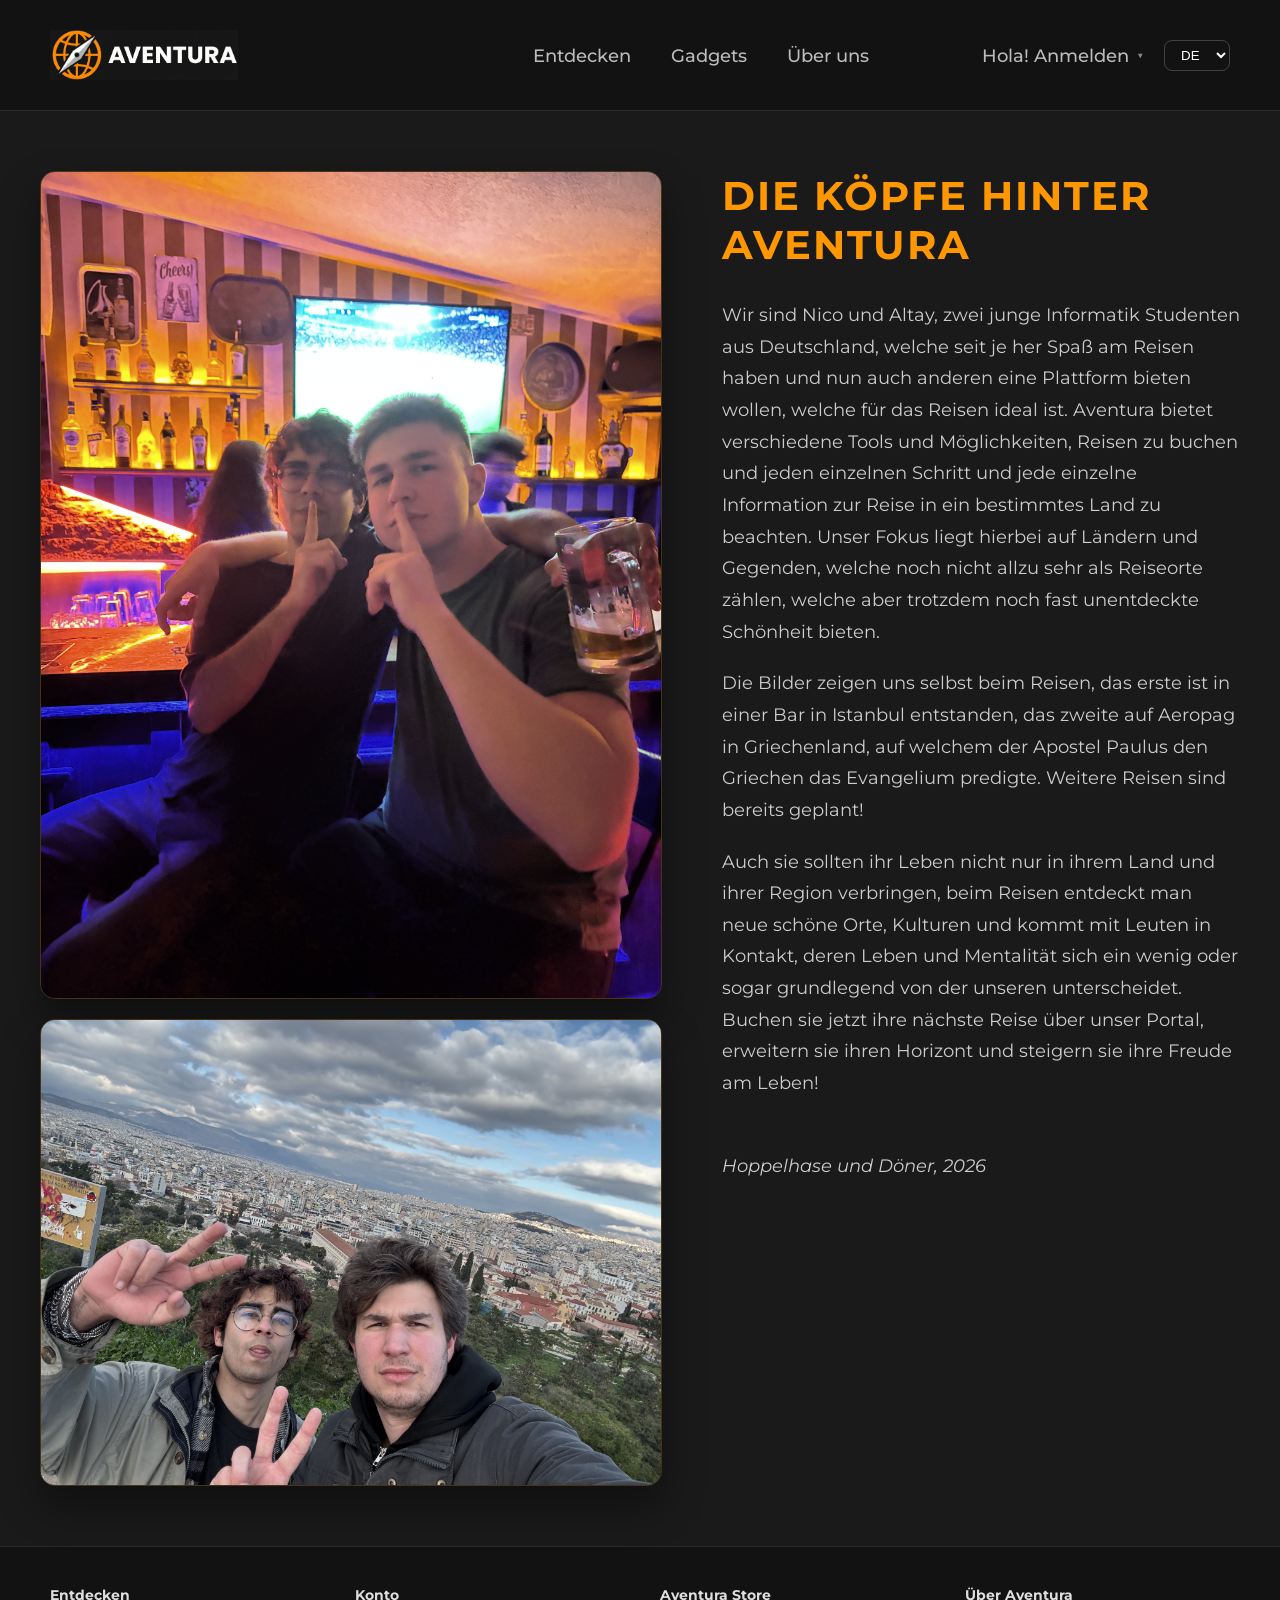
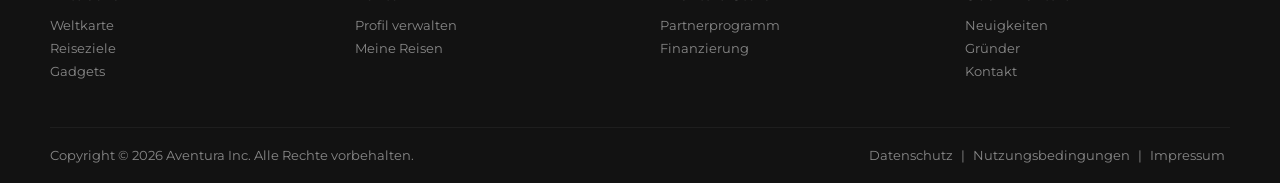
<file: frontend/founders.html>
<!DOCTYPE html>
<html lang="de">
<head>
    <meta charset="UTF-8">
    <meta name="viewport" content="width=device-width, initial-scale=1.0">
    <title>Gründer</title>
    <link rel="stylesheet" href="css/style.css">
    <link href="https://fonts.googleapis.com/css2?family=Montserrat:wght@400;700&display=swap" rel="stylesheet">
</head>
<body>

    <nav class="navbar">
    <a href="index.html" class="logo-link">
    <img src="assets/logo.png" alt="Aventura Logo" class="nav-logo">
    </a>
    <ul class="nav-links">
        <li><a href="map.html" data-i18n="nav_discover">Entdecken</a></li>
        <li><a href="#gadgets" data-i18n="nav_gadgets">Gadgets</a></li>
        <li><a href="#about" data-i18n="nav_about">Über uns</a></li>
    </ul>
    <div class="lang-switch">
        <select id="language-selector">
            <option value="de">DE</option>
            <option value="en">EN</option>
            <option value="tr">TR</option>
            <option value="ru">RU</option>
            <option valua="ua">UA</option>
        </select>
    </div>
</nav>
<main class="founders-container">
    <div class="founders-grid">
        <!-- Linke Spalte: Bild & Kreatives Element -->
        <div class="founders-left">
            <div class="image-wrapper">
                <img src="assets/founder_pic.jpeg" alt="Aventura Founders" class="founder-img">
            </div>
            
            <!-- Kreatives Element: Die Vision -->
            <div class="image-wrapper" style="margin-top: 20px;" >
                <img src="assets/founder_pic2.jpeg" alt="Aventura Founders 2" class="founder-img">
            </div>
        </div>

        <!-- Rechte Spalte: Der Text -->
        <div class="founders-right">
            <h1 class="orange-text" data-i18n="founders_heads">Die Köpfe hinter Aventura</h1>
            <div class="text-content">
                <p data-i18n="founders_first_text">Wir sind Nico und Altay, zwei junge Informatik Studenten aus Deutschland, welche seit je her Spaß am Reisen haben und nun auch anderen eine Plattform bieten wollen, welche für das Reisen ideal ist. Aventura bietet verschiedene Tools und Möglichkeiten, Reisen zu buchen und jeden einzelnen Schritt und jede einzelne Information zur Reise in ein bestimmtes Land zu beachten. Unser Fokus liegt hierbei auf Ländern und Gegenden, welche noch nicht allzu sehr als Reiseorte zählen, welche aber trotzdem noch fast unentdeckte Schönheit bieten.</p>
                <p data-i18n="founders_second_text">Die Bilder zeigen uns selbst beim Reisen, das erste ist in einer Bar in Istanbul entstanden, das zweite auf Aeropag in Griechenland, auf welchem der Apostel Paulus den Griechen das Evangelium predigte. Weitere Reisen sind bereits geplant!</p>
                <p data-i18n="founders_third_text">Auch sie sollten ihr Leben nicht nur in ihrem Land und ihrer Region verbringen, beim Reisen entdeckt man neue schöne Orte, Kulturen und kommt mit Leuten in Kontakt, deren Leben und Mentalität sich ein wenig oder sogar grundlegend von der unseren unterscheidet. Buchen sie jetzt ihre nächste Reise über unser Portal, erweitern sie ihren Horizont und steigern sie ihre Freude am Leben!</p>
                <br>
                <p><i>Hoppelhase und Döner, 2026</i></p>
            </div>
        </div>
    </div>
</main>
<footer class="footer">
    <div class="footer-content">
        <div class="footer-column">
            <h3 data-i18n="footer_discover">Entdecken</h3>
            <a href="#" data-i18n="footer_worldmap">Weltkarte</a>
            <a href="#" data-i18n="footer_travel_destinations">Reiseziele</a>
            <a href="#" data-i18n="footer_gadgets">Gadgets</a>
        </div>
        <div class="footer-column">
            <h3 data-i18n="footer_account">Account</h3>
            <a href="#" data-i18n="footer_manage_profile">Profil verwalten</a>
            <a href="#" data-i18n="footer_my_travel">Meine Reisen</a>
        </div>
        <div class="footer-column">
            <h3 data-i18n="footer_aventura_store">Aventura Store</h3>
            <a href="#" data-i18n="footer_partner_programm">Partnerprogramm</a>
            <a href="#" data-i18n="footer_financing">Finanzierung</a>
        </div>
        <div class="footer-column">
            <h3 data-i18n="footer_about">Über Aventura</h3>
            <a href="#" data-i18n="footer_news">Neuigkeiten</a>
            <a href="founders.html" data-i18n="footer_founders">Gründer</a>
            <a href="#" data-i18n="footer_contact">Kontakt</a>
        </div>
    </div>
    <div class="footer-bottom">
        <p data-i18n="footer_copyright">Copyright © 2026 Aventura Inc. Alle Rechte vorbehalten.</p>
        <div class="footer-legal">
            <a href="#" data-i18n="footer_data_protect">Datenschutz</a> | <a href="#" data-i18n="footer_conditions">Nutzungsbedingungen</a> | <a href="#" data-i18n="footer_impressum">Impressum</a>
        </div>
    </div>
</footer>

    <script src="js/main.js"></script>
</body>
</html>
</file>
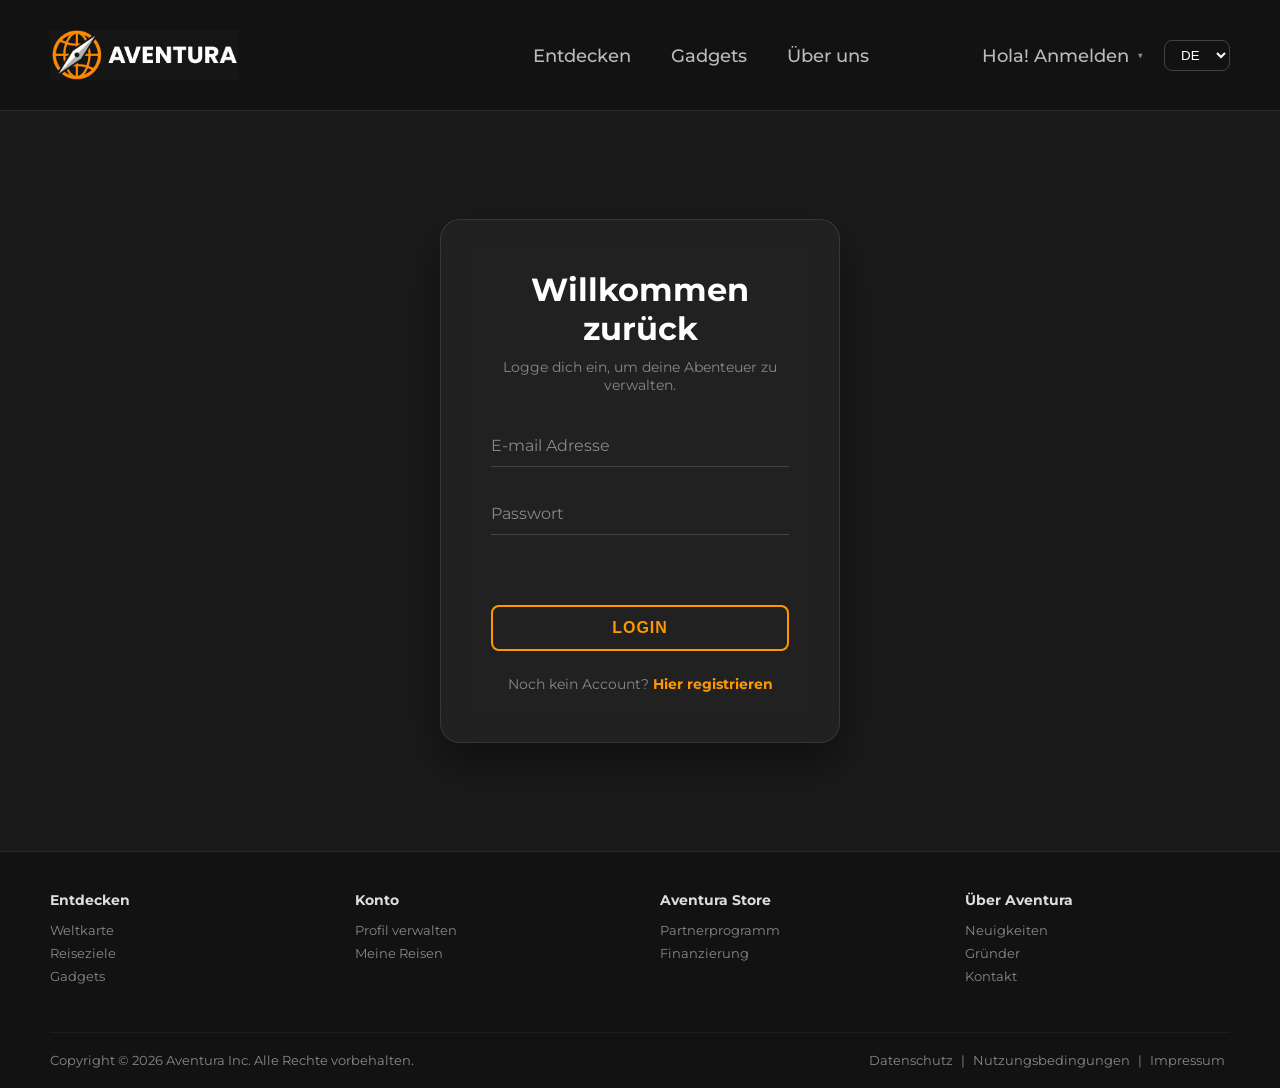
<file: frontend/login.html>
<!DOCTYPE html>
<html lang="de">
<head>
    <meta charset="UTF-8">
    <meta name="viewport" content="width=device-width, initial-scale=1.0">
    <title>Login</title>
    <link rel="stylesheet" href="css/style.css">
    <link href="https://fonts.googleapis.com/css2?family=Montserrat:wght@400;700&display=swap" rel="stylesheet">
</head>
<body>

    <nav class="navbar">
    <a href="index.html" class="logo-link">
    <img src="assets/logo.png" alt="Aventura Logo" class="nav-logo">
    </a>
    <ul class="nav-links">
        <li><a href="map.html" data-i18n="nav_discover">Entdecken</a></li>
        <li><a href="#gadgets" data-i18n="nav_gadgets">Gadgets</a></li>
        <li><a href="#about" data-i18n="nav_about">Über uns</a></li>
    </ul>
    <div class="lang-switch">
        <select id="language-selector">
            <option value="de">DE</option>
            <option value="en">EN</option>
            <option value="tr">TR</option>
            <option value="ru">RU</option>
            <option valua="ua">UA</option>
        </select>
    </div>
</nav>
<main class="auth-view">
    <div class="auth-card">
        <h2 class="auth-title" data-i18n="login_welcome">Willkommen zurück</h2>
        <p class="auth-subtitle" data-i18n="login_login">Logge dich ein, um deine Abenteuer zu verwalten.</p>
        
        <form id="login-form">
            <div class="input-group">
                <input type="email" id="email" required placeholder=" ">
                <label data-i18n="login_email">E-Mail Adresse</label>
            </div>
            
            <div class="input-group">
                <input type="password" id="password" required placeholder=" ">
                <label data-i18n="login_password">Passwort</label>
            </div>
            <div id="status-message" class="status-msg"></div>
            <button type="submit" class="auth-btn" data-i18n="login_button">Login</button>
        </form>
        
        <div class="auth-footer">
            <p><span data-i18n="login_noacc">Noch kein Account?</span> 
            <a href="register.html" data-i18n="login_registernow">Hier registrieren</a></p>
        </div>
    </div>
</main>
<footer class="footer">
    <div class="footer-content">
        <div class="footer-column">
            <h3 data-i18n="footer_discover">Entdecken</h3>
            <a href="#" data-i18n="footer_worldmap">Weltkarte</a>
            <a href="#" data-i18n="footer_travel_destinations">Reiseziele</a>
            <a href="#" data-i18n="footer_gadgets">Gadgets</a>
        </div>
        <div class="footer-column">
            <h3 data-i18n="footer_account">Account</h3>
            <a href="login.html" data-i18n="footer_manage_profile">Profil verwalten</a>
            <a href="#" data-i18n="footer_my_travel">Meine Reisen</a>
        </div>
        <div class="footer-column">
            <h3 data-i18n="footer_aventura_store">Aventura Store</h3>
            <a href="#" data-i18n="footer_partner_programm">Partnerprogramm</a>
            <a href="#" data-i18n="footer_financing">Finanzierung</a>
        </div>
        <div class="footer-column">
            <h3 data-i18n="footer_about">Über Aventura</h3>
            <a href="#" data-i18n="footer_news">Neuigkeiten</a>
            <a href="founders.html" data-i18n="footer_founders">Gründer</a>
            <a href="#" data-i18n="footer_contact">Kontakt</a>
        </div>
    </div>
    <div class="footer-bottom">
        <p data-i18n="footer_copyright">Copyright © 2026 Aventura Inc. Alle Rechte vorbehalten.</p>
        <div class="footer-legal">
            <a href="#" data-i18n="footer_data_protect">Datenschutz</a> | <a href="#" data-i18n="footer_conditions">Nutzungsbedingungen</a> | <a href="#" data-i18n="footer_impressum">Impressum</a>
        </div>
    </div>
</footer>

    <script src="js/main.js"></script>
<script>
document.getElementById('login-form').addEventListener('submit', async (e) => {
    e.preventDefault();

    const statusMsg = document.getElementById('status-message');
    const loginData = {
        email: document.getElementById('email').value,
        password: document.getElementById('password').value
    };

    try {
        const response = await fetch('http://127.0.0.1:5000/login', {
            method: 'POST',
            headers: { 'Content-Type': 'application/json' },
            body: JSON.stringify(loginData)
        });

        const result = await response.json();

        if (response.ok) {
            // 1. Daten im LocalStorage speichern
            localStorage.setItem('userName', result.user.firstName);
             localStorage.setItem('userToken', result.token); // Das Token für spätere Anfragen
    
            statusMsg.textContent = "Erfolgreich! Lade Abenteuer...";
            statusMsg.className = "status-msg success";

            // 3. Kurze Pause für die Ästhetik, dann weiterleiten
            setTimeout(() => {
                window.location.href = 'index.html'; 
            }, 1200);

        } else {
            // Fehler direkt im Formular anzeigen (statt alert)
            statusMsg.textContent = "Fehler: " + result.message;
            statusMsg.className = "status-msg error";
        }

    } catch (error) {
        // Falls der Python-Server gar nicht läuft
        statusMsg.textContent = "Server nicht erreichbar.";
        statusMsg.className = "status-msg error";
        console.error("Verbindung zum Backend fehlgeschlagen:", error);
    }
});
</script>
</body>
</html>
</file>
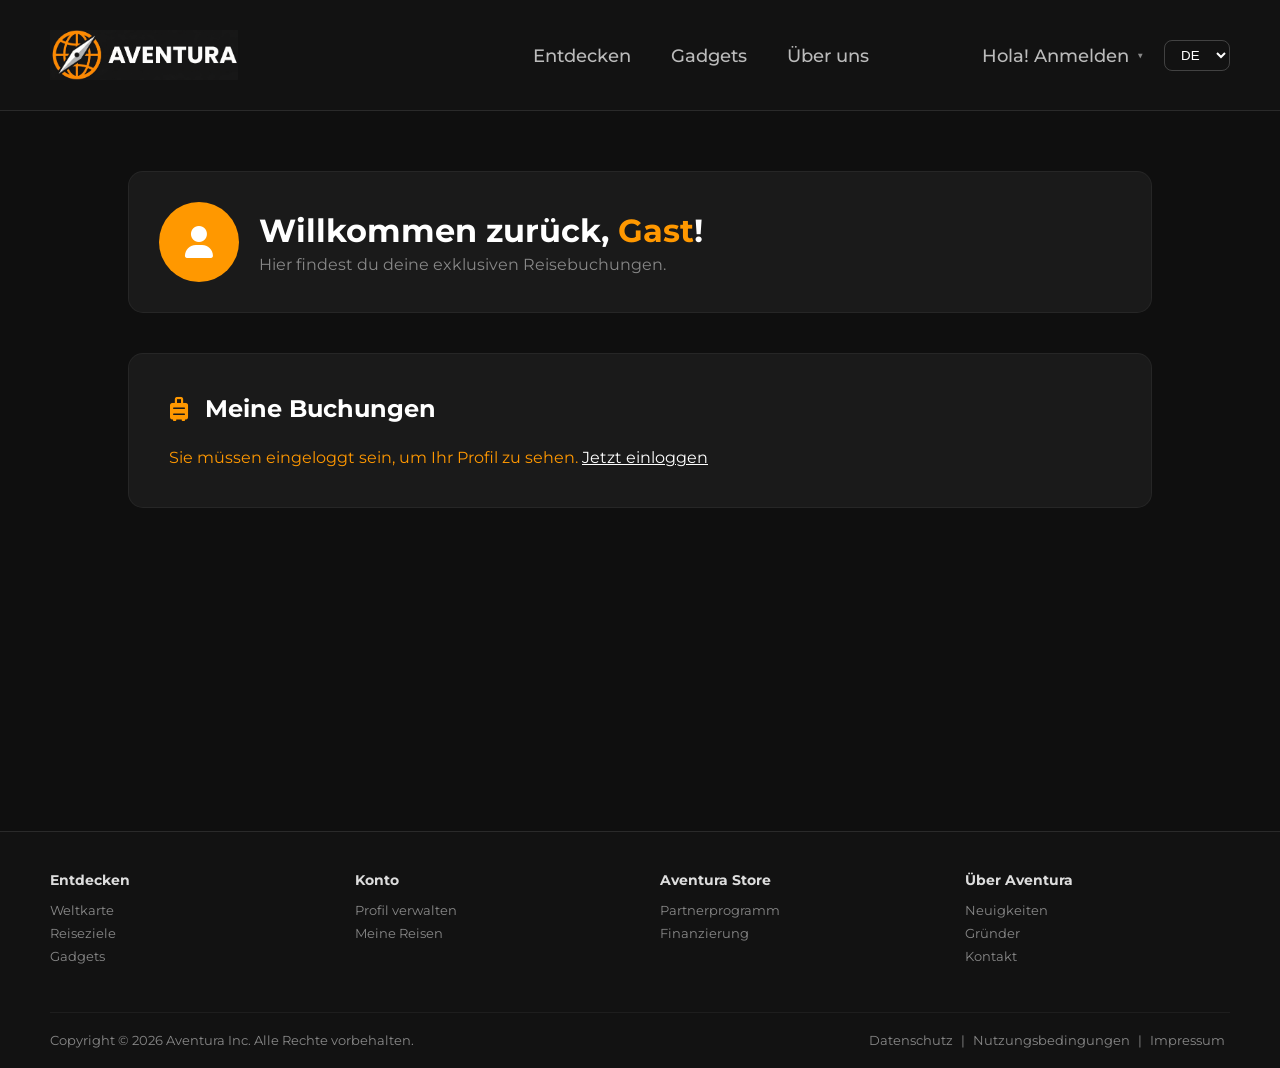
<file: frontend/profile.html>
<!DOCTYPE html>
<html lang="de">
<head>
    <meta charset="UTF-8">
    <title>Aventura - Mein Profil</title>
    <link rel="stylesheet" href="css/style.css">
    <link href="https://fonts.googleapis.com/css2?family=Montserrat:wght@400;700&display=swap" rel="stylesheet">
    <link rel="stylesheet" href="https://cdnjs.cloudflare.com/ajax/libs/font-awesome/6.0.0/css/all.min.css">
</head>
<body class="dark-mode">
<nav class="navbar">
    <a href="index.html" class="logo-link">
    <img src="assets/logo.png" alt="Aventura Logo" class="nav-logo">
    </a>
    <ul class="nav-links">
        <li><a href="map.html" data-i18n="nav_discover">Entdecken</a></li>
        <li><a href="#gadgets" data-i18n="nav_gadgets">Gadgets</a></li>
        <li><a href="founders.html" data-i18n="nav_about">Über uns</a></li>
    </ul>
    <div class="lang-switch">
        <select id="language-selector">
            <option value="de">DE</option>
            <option value="en">EN</option>
            <option value="tr">TR</option>
            <option value="ru">RU</option>
            <option valua="ua">UA</option>
        </select>
    </div>
</nav>
    <main class="profile-view" style="padding: 60px 10%; background: #0f0f0f; color: white; min-height: 80vh;">
        
        <div class="profile-header" style="background: #1a1a1a; padding: 30px; border-radius: 15px; border: 1px solid rgba(255,255,255,0.05); display: flex; align-items: center; gap: 20px; margin-bottom: 40px;">
            <div class="profile-avatar" style="width: 80px; height: 80px; background: #ff9800; border-radius: 50%; display: flex; align-items: center; justify-content: center; font-size: 2rem; color: white; font-weight: bold;">
                <i class="fas fa-user"></i>
            </div>
            <div>
                <h1 style="margin: 0; color: white;">Willkommen zurück, <span id="profile-username" style="color: #ff9800;">Gast</span>!</h1>
                <p style="margin: 5px 0 0 0; color: #888;">Hier findest du deine exklusiven Reisebuchungen.</p>
            </div>
        </div>

        <div class="bookings-section" style="background: #1a1a1a; padding: 40px; border-radius: 15px; border: 1px solid rgba(255,255,255,0.05);">
            <h2 style="margin-bottom: 25px; display: flex; align-items: center; gap: 15px;">
                <i class="fas fa-suitcase-rolling" style="color: #ff9800;"></i> Meine Buchungen
            </h2>

            <div id="bookings-container">
                <p id="bookings-loading" style="color: #888;">Deine Abenteuer werden abgerufen...</p>
            </div>
        </div>

    </main>
<footer class="footer">
    <div class="footer-content">
        <div class="footer-column">
            <h3 data-i18n="footer_discover">Entdecken</h3>
            <a href="#" data-i18n="footer_worldmap">Weltkarte</a>
            <a href="#" data-i18n="footer_travel_destinations">Reiseziele</a>
            <a href="#" data-i18n="footer_gadgets">Gadgets</a>
        </div>
        <div class="footer-column">
            <h3 data-i18n="footer_account">Account</h3>
            <a href="login.html" data-i18n="footer_manage_profile">Profil verwalten</a>
            <a href="#" data-i18n="footer_my_travel">Meine Reisen</a>
        </div>
        <div class="footer-column">
            <h3 data-i18n="footer_aventura_store">Aventura Store</h3>
            <a href="#" data-i18n="footer_partner_programm">Partnerprogramm</a>
            <a href="#" data-i18n="footer_financing">Finanzierung</a>
        </div>
        <div class="footer-column">
            <h3 data-i18n="footer_about">Über Aventura</h3>
            <a href="#" data-i18n="footer_news">Neuigkeiten</a>
            <a href="founders.html" data-i18n="footer_founders">Gründer</a>
            <a href="#" data-i18n="footer_contact">Kontakt</a>
        </div>
    </div>
    <div class="footer-bottom">
        <p data-i18n="footer_copyright">Copyright © 2026 Aventura Inc. Alle Rechte vorbehalten.</p>
        <div class="footer-legal">
            <a href="#" data-i18n="footer_data_protect">Datenschutz</a> | <a href="#" data-i18n="footer_conditions">Nutzungsbedingungen</a> | <a href="#" data-i18n="footer_impressum">Impressum</a>
        </div>
    </div>
</footer>
    <script src="js/main.js"></script> <script src="js/profile.js"></script>
    
</body>
</html>
</file>
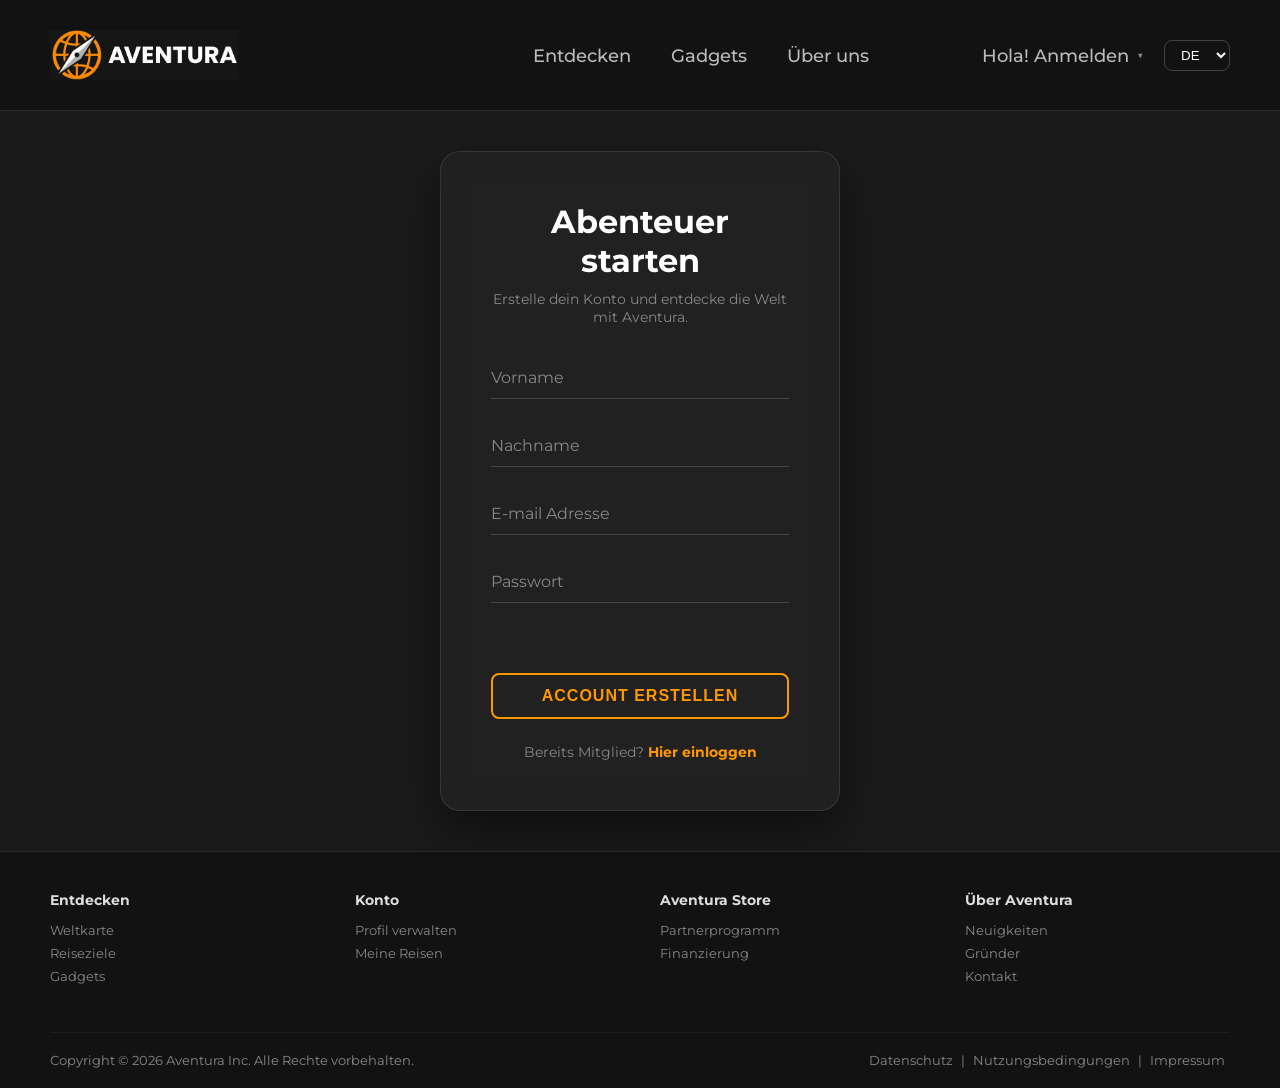
<file: frontend/register.html>
<!DOCTYPE html>
<html lang="de">
<head>
    <meta charset="UTF-8">
    <meta name="viewport" content="width=device-width, initial-scale=1.0">
    <title>Register</title>
    <link rel="stylesheet" href="css/style.css">
    <link href="https://fonts.googleapis.com/css2?family=Montserrat:wght@400;700&display=swap" rel="stylesheet">
</head>
<body>

    <nav class="navbar">
    <a href="index.html" class="logo-link">
    <img src="assets/logo.png" alt="Aventura Logo" class="nav-logo">
    </a>
    <ul class="nav-links">
        <li><a href="map.html" data-i18n="nav_discover">Entdecken</a></li>
        <li><a href="#gadgets" data-i18n="nav_gadgets">Gadgets</a></li>
        <li><a href="#about" data-i18n="nav_about">Über uns</a></li>
    </ul>
    <div class="lang-switch">
        <select id="language-selector">
            <option value="de">DE</option>
            <option value="en">EN</option>
            <option value="tr">TR</option>
            <option value="ru">RU</option>
            <option valua="ua">UA</option>
        </select>
    </div>
</nav>
<main class="auth-view">
    <div class="auth-card">
        <h2 class="auth-title" data-i18n="register_start">Abenteuer starten</h2>
        <p class="auth-subtitle" data-i18n="register_create">Erstelle dein Konto und entdecke die Welt mit Aventura.</p>
        
        <form id="register-form">
            <div class="input-group">
                <input type="text" id="firstName" required placeholder=" ">
                <label data-i18n="register_name">Vorname</label>
            </div>

            <div class="input-group">
                <input type="text" id="lastName" required placeholder=" ">
                <label data-i18n="register_surname">Nachname</label>
            </div>
            
            <div class="input-group">
                <input type="email" id="email" required placeholder=" ">
                <label data-i18n="login_email">E-Mail Adresse</label>
            </div>
            
            <div class="input-group">
                <input type="password" id="password" required placeholder=" ">
                <label data-i18n="login_paswort">Passwort</label>
            </div>
            <div id="status-message" class="status-msg"></div>
            <button type="submit" class="auth-btn" data-i18n="register_create_account">Account erstellen</button>
        </form>
        
        <div class="auth-footer">
            <p><span data-i18n="register_member_already">Bereits Mitglied? </span>
                <a href="login.html" data-i18n="register_log_in">Hier einloggen</a></p>
        </div>
    </div>
</main>
<footer class="footer">
    <div class="footer-content">
        <div class="footer-column">
            <h3 data-i18n="footer_discover">Entdecken</h3>
            <a href="#" data-i18n="footer_worldmap">Weltkarte</a>
            <a href="#" data-i18n="footer_travel_destinations">Reiseziele</a>
            <a href="#" data-i18n="footer_gadgets">Gadgets</a>
        </div>
        <div class="footer-column">
            <h3 data-i18n="footer_account">Account</h3>
            <a href="login.html" data-i18n="footer_manage_profile">Profil verwalten</a>
            <a href="#" data-i18n="footer_my_travel">Meine Reisen</a>
        </div>
        <div class="footer-column">
            <h3 data-i18n="footer_aventura_store">Aventura Store</h3>
            <a href="#" data-i18n="footer_partner_programm">Partnerprogramm</a>
            <a href="#" data-i18n="footer_financing">Finanzierung</a>
        </div>
        <div class="footer-column">
            <h3 data-i18n="footer_about">Über Aventura</h3>
            <a href="#" data-i18n="footer_news">Neuigkeiten</a>
            <a href="founders.html" data-i18n="footer_founders">Gründer</a>
            <a href="#" data-i18n="footer_contact">Kontakt</a>
        </div>
    </div>
    <div class="footer-bottom">
        <p data-i18n="footer_copyright">Copyright © 2026 Aventura Inc. Alle Rechte vorbehalten.</p>
        <div class="footer-legal">
            <a href="#" data-i18n="footer_data_protect">Datenschutz</a> | <a href="#" data-i18n="footer_conditions">Nutzungsbedingungen</a> | <a href="#" data-i18n="footer_impressum">Impressum</a>
        </div>
    </div>
</footer>

    <script src="js/main.js"></script>
<script>
document.getElementById('register-form').addEventListener('submit', async (e) => {
    e.preventDefault();

    const statusMsg = document.getElementById('status-message');
    
    // 1. Daten aus dem Formular sammeln
    const userData = {
        firstName: document.getElementById('firstName').value,
        lastName: document.getElementById('lastName').value,
        email: document.getElementById('email').value,
        password: document.getElementById('password').value
    };

    try {
        // 2. Die Daten an den Python-Server senden
        const response = await fetch('http://127.0.0.1:5000/register', {
            method: 'POST',
            headers: {
                'Content-Type': 'application/json'
            },
            body: JSON.stringify(userData)
        });

        const result = await response.json();

        // 3. Reaktion auf die Antwort des Servers
        if (response.ok) {
            // Erfolg anzeigen
            statusMsg.textContent = "Abenteuer bestätigt! Wir leiten dich zum Login...";
            statusMsg.className = "status-msg success";

            // Kurze Pause, damit man die Bestätigung lesen kann
            setTimeout(() => {
                window.location.href = 'login.html'; 
            }, 1500);

        } else {
            // Fehlermeldung vom Server anzeigen (z.B. "E-Mail existiert bereits")
            statusMsg.textContent = "Fehler: " + result.message;
            statusMsg.className = "status-msg error";
        }

    } catch (error) {
        // Falls der Python-Server nicht läuft
        statusMsg.textContent = "Server nicht erreichbar. Läuft app.py?";
        statusMsg.className = "status-msg error";
        console.error('Verbindung fehlgeschlagen:', error);
    }
});
</script>
</body>
</html>
</file>
<file: frontend/css/style.css>
input:-webkit-autofill,
input:-webkit-autofill:hover, 
input:-webkit-autofill:focus {
    -webkit-text-fill-color: white;
    -webkit-box-shadow: 0 0 0px 1000px #1a1a1a inset;
    transition: background-color 5000s ease-in-out 0s;
}
* {
    margin: 0;
    padding: 0;
    box-sizing: border-box;
}
body {
    font-family: 'Montserrat', sans-serif;
}

.hero-content h1 {
    font-family: 'Montserrat', sans-serif;
    letter-spacing: -1px;
    text-transform: uppercase; 
    
}

body {
    background-color: #1a1a1a; 
    overflow-x: hidden;       
}
.navbar {
    display: flex;
    justify-content: space-between;
    align-items: center;
    padding: 30px 50px;
    background: rgba(18, 18, 18, 0.95); 
    backdrop-filter: blur(10px);
    position: sticky;
    top: 0;
    z-index: 1000;
    border-bottom: 1px solid rgba(255, 255, 255, 0.1); 
}

.logo-link {
    display: flex;
    align-items: center;
    text-decoration: none;
}

.nav-logo {
    height: 50px; 
    width: auto;
    object-fit: contain;
    transition: transform 0.3s ease;
}

.nav-logo:hover {
    transform: scale(1.05); 
}

.nav-links {
    list-style: none;
    display: flex;
    gap: 40px;
    flex-grow: 1;
    margin-left: 25%;
}

.nav-links a {
    text-decoration: none;
    color: #bbbbbb; 
    font-weight: 500;
    font-size: 1.1rem;
    position: relative;
    transition: color 0.3s ease;
}


.nav-links a::after {
    content: '';
    position: absolute;
    width: 0;
    height: 2px;
    bottom: -5px;
    left: 0;
    background-color: #ff9800;
    transition: width 0.3s ease;
}

.nav-links a:hover {
    color: #ffffff;
}

.nav-links a:hover::after {
    width: 100%; 
}

.lang-switch select {
    padding: 6px 12px;
    border-radius: 8px;
    border: 1px solid rgba(255, 255, 255, 0.2);
    background: transparent;
    color: #ffffff;
    cursor: pointer;
    outline: none;
    transition: border-color 0.3s;
}

.lang-switch select:hover {
    border-color: #ff9800;
}


.lang-switch option {
    background: #1a1a1a;
    color: #ffffff;
}
.map-view {
    width: 100vw;
    height: calc(100vh - 80px); 
    display: flex;
    justify-content: center;
    align-items: center;    
    background-color: #1a1a1a; 
    overflow: hidden;
    position: relative;
}

#map-container {
    width: 95%;
    height: 90%;
    display: flex;
    justify-content: center;
    align-items: center;
   
}

svg {
    max-width: 100%;
    max-height: 100%;
    width: auto;
    height: auto;
    filter: drop-shadow(0 0 15px rgba(0,0,0,0.5));
}


.country {
    fill: #3e3e3e; 
    stroke: #848484; 
    stroke-width: 0.3;
    transition: all 0.25s ease;
}

.country:hover {
    fill: #ff9500 !important; 
    stroke: #ffb74d;
    stroke-width: 1;
    cursor: pointer;
    filter: drop-shadow(0 0 8px rgba(255, 152, 0, 0.5));
}

.country:hover path {
    fill-opacity: 0.7;
    transition: fill-opacity 0.2s;
}


#country-info-card {
    position: absolute;
    bottom: 30px;
    right: 30px;
    width: 300px;
    background: white;
    padding: 20px;
    border-radius: 15px;
    box-shadow: 0 10px 30px rgba(0,0,0,0.2);
    z-index: 100;
    transition: transform 0.3s ease;
}

#country-info-card.hidden {
    transform: translateX(120%);
}

.footer {
    background-color: #121212;
    padding: 40px 50px 20px 50px;
    border-top: 1px solid rgba(255, 255, 255, 0.1);
    color: #888;
    font-size: 0.8rem;
}

.footer-content {
    display: grid;
    grid-template-columns: repeat(4, 1fr);
    gap: 40px;
    max-width: 1200px;
    margin: 0 auto 40px auto;
}

.footer-column h3 {
    color: #ddd;
    font-size: 0.85rem;
    margin-bottom: 15px;
}

.footer-column a {
    display: block;
    color: #888;
    text-decoration: none;
    margin-bottom: 8px;
    transition: color 0.2s;
}

.footer-column a:hover {
    color: #ff9800;
    text-decoration: underline;
}

.footer-bottom {
    max-width: 1200px;
    margin: 0 auto;
    padding-top: 20px;
    border-top: 1px solid rgba(255, 255, 255, 0.05);
    display: flex;
    justify-content: space-between;
}

.footer-legal a {
    color: #888;
    text-decoration: none;
    margin: 0 5px;
}
.founders-container {
    min-height: calc(100vh - 160px);
    display: flex;
    justify-content: center;
    align-items: center;
    padding: 60px 20px;
    background-color: #1a1a1a;
}

.founders-grid {
    display: grid;
    grid-template-columns: 1.2fr 1fr; 
    gap: 60px;
    max-width: 1200px;
    width: 100%;
}

/* Linke Seite */
.image-wrapper {
    width: 100%;
    border-radius: 15px;
    overflow: hidden;
    box-shadow: 0 20px 40px rgba(0,0,0,0.4);
    border: 1px solid rgba(255, 152, 0, 0.2);
}

.founder-img {
    width: 100%;
    height: auto;
    display: block;
    filter: grayscale(20%); 
    transition: filter 0.5s ease;
}

.founder-img:hover {
    filter: grayscale(0%);
}

.vision-quote {
    margin-top: 40px;
    padding: 30px;
    background: rgba(255, 255, 255, 0.03);
    border-radius: 12px;
    position: relative;
}

.quote-icon {
    font-size: 4rem;
    color: #ff9800;
    position: absolute;
    top: -10px;
    left: 20px;
    opacity: 0.3;
    font-family: serif;
}

.orange-divider {
    width: 50px;
    height: 3px;
    background-color: #ff9800;
    margin-top: 15px;
}


.orange-text {
    color: #ff9800;
    font-size: 2.5rem;
    margin-bottom: 30px;
    text-transform: uppercase;
    letter-spacing: 2px;
}

.text-content {
    color: #cccccc;
    line-height: 1.8;
    font-size: 1.1rem;
}

.text-content p {
    margin-bottom: 20px;
}
.auth-view {
    height: calc(100vh - 160px); 
    display: flex;
    justify-content: center;
    align-items: center;
    background-color: #1a1a1a;
}

.auth-card {
    background: rgba(255, 255, 255, 0.03);
    backdrop-filter: blur(15px);
    padding: 50px;
    border-radius: 20px;
    border: 1px solid rgba(255, 255, 255, 0.1);
    width: 100%;
    max-width: 400px;
    text-align: center;
    box-shadow: 0 20px 40px rgba(0,0,0,0.4);
}

.auth-title {
    color: #ffffff;
    font-size: 2rem;
    margin-bottom: 10px;
}

.auth-subtitle {
    color: #888;
    margin-bottom: 30px;
    font-size: 0.9rem;
}


.input-group {
    position: relative;
    margin-bottom: 25px;
}

.input-group input {
    width: 100%;
    padding: 12px 0;
    font-size: 1rem;
    color: #fff;
    background: transparent;
    border: none;
    border-bottom: 1px solid #444;
    outline: none;
    transition: 0.3s;
}

.input-group label {
    position: absolute;
    top: 12px;
    left: 0;
    color: #888;
    pointer-events: none;
    transition: 0.3s ease all;
}


.input-group input:focus ~ label,
.input-group input:not(:placeholder-shown) ~ label {
    top: -15px;
    font-size: 0.8rem;
    color: #ff9800;
}

.input-group input:focus {
    border-bottom: 1px solid #ff9800;
}


.auth-btn {
    width: 100%;
    padding: 12px;
    background: transparent;
    border: 2px solid #ff9800;
    color: #ff9800;
    font-size: 1rem;
    font-weight: bold;
    border-radius: 8px;
    cursor: pointer;
    transition: all 0.3s ease;
    margin-top: 10px;
    text-transform: uppercase;
    letter-spacing: 1px;
}

.auth-btn:hover {
    background: #ff9800;
    color: #ffffff;
    box-shadow: 0 0 15px rgba(255, 152, 0, 0.4);
    transform: translateY(-2px);
}

.auth-footer {
    margin-top: 25px;
    color: #888;
    font-size: 0.85rem;
}

.auth-footer a {
    color: #ff9800;
    text-decoration: none;
    font-weight: bold;
}

.auth-footer a:hover {
    text-decoration: underline;
}

.auth-card {
    max-height: 90vh;
    overflow-y: auto; 
}

.user-dropdown {
    position: relative; 
    margin-left: auto;
    margin-right: 20px;
}

.dropdown-trigger {
    color: #ffffff;
    font-weight: 500;
    text-decoration: none;
    display: flex;
    align-items: center;
    gap: 8px;
    cursor: pointer;
}

.dropdown-trigger .arrow {
    font-size: 0.7rem;
    transition: transform 0.3s ease;
    color: rgba(255,255,255,0.5);
}


.dropdown-menu {
    position: absolute;
    top: 100%; 
    right: 0;   
    background: rgba(26, 26, 26, 0.95); 
    backdrop-filter: blur(10px); 
    border: 1px solid rgba(255, 255, 255, 0.1);
    border-radius: 8px;
    list-style: none;
    padding: 10px 0;
    min-width: 160px;
    box-shadow: 0 10px 25px rgba(0,0,0,0.5);
    
  
    opacity: 0;
    visibility: hidden;
    transform: translateY(-10px); 
    transition: all 0.3s ease;
    z-index: 1000;
}


.user-dropdown:hover .dropdown-menu {
    opacity: 1;
    visibility: visible;
    transform: translateY(0);
}


.user-dropdown:hover .dropdown-trigger .arrow {
    transform: rotate(180deg);
    color: #ff9800;
}


.dropdown-menu li a {
    color: #cccccc !important;
    padding: 10px 20px;
    display: block;
    text-decoration: none;
    font-size: 0.9rem;
    transition: background 0.2s ease, color 0.2s ease;
}

.dropdown-menu li a:hover {
    background: rgba(255, 152, 0, 0.1); 
    color: #ffffff !important;
}


#logout-btn {
    color: #ff9800 !important; 
    border-top: 1px solid rgba(255,255,255,0.05); 
    margin-top: 5px;
}

#logout-btn:hover {
    background: rgba(255, 87, 34, 0.1) !important; 
    color: #ff5722 !important;
}
.status-msg {
    height: 20px; 
    margin-bottom: 15px;
    font-size: 0.9rem;
    font-weight: bold;
    transition: all 0.3s ease;
}

.status-msg.success {
    color: #4CAF50; 
}

.status-msg.error {
    color: #ff5252; 
}
#custom-tooltip {
    position: fixed;
    pointer-events: none; 
    background: rgba(26, 26, 26, 0.85);
    backdrop-filter: blur(8px);
    border: 1px solid rgba(255, 255, 255, 0.1);
    padding: 8px 12px;
    border-radius: 6px;
    display: flex;
    align-items: center;
    gap: 10px;
    color: white;
    font-weight: 500;
    font-size: 0.9rem;
    box-shadow: 0 4px 15px rgba(0,0,0,0.4);
    z-index: 9999;
    opacity: 0;
    transition: opacity 0.2s ease;
}

#custom-tooltip img {
    width: 24px;
    height: auto;
    border-radius: 2px;
}

.tooltip-visible {
    opacity: 1 !important;
}
.hero-section {
    position: relative;
    height: 90vh; 
    width: 100%;
    display: flex;
    align-items: center;
    justify-content: center;
    overflow: hidden;
    color: white;
    text-align: center;
}

.hero-video-container {
    position: absolute;
    top: 0;
    left: 0;
    width: 100%;
    height: 100%;
    z-index: -1;
}

.hero-image {
    width: 100%;
    height: 100%;
    object-fit: cover; 
}

.hero-overlay {
    position: absolute;
    top: 0;
    left: 0;
    width: 100%;
    height: 100%;
    background: linear-gradient(to bottom, rgba(0,0,0,0.3), rgba(0,0,0,0.8));
}

.hero-content h1 {
    font-size: 2.8rem;
    font-weight: 700;
    margin-bottom: 1rem;
    text-shadow: 0 2px 10px rgba(0,0,0,0.5);
}

.hero-content p {
    font-size: 1.2rem;
    margin-bottom: 2.5rem;
    opacity: 0.9;
}

/* Buttons */
.btn-primary {
    background-color: #ff9800; 
    color: white;
    padding: 12px 30px;
    border-radius: 5px;
    text-decoration: none;
    font-weight: bold;
    transition: transform 0.2s, background 0.2s;
    display: inline-block;
    margin: 10px;
}

.btn-secondary {
    background: rgba(255, 255, 255, 0.1);
    backdrop-filter: blur(5px);
    border: 1px solid white;
    color: white;
    padding: 12px 30px;
    border-radius: 5px;
    cursor: pointer;
    font-weight: bold;
    transition: all 0.2s;
    margin: 10px;
}

.btn-primary:hover { background: #e68a00; transform: translateY(-2px); }
.btn-secondary:hover { background: white; color: black; }

.trending-section {
    padding: 100px 10%;
    background-color: #0f0f0f;
    color: white; 
}

.section-header p {
    color: #ccc; 
    font-size: 1.1rem;
    margin-top: 10px;
}

#accommodations-grid {
    margin-top: 50px;
    min-height: 300px; 
    display: grid;
    grid-template-columns: repeat(auto-fit, minmax(300px, 1fr));
    gap: 30px;
}


.section-header h2 {
    font-size: 2rem;
    color: #ff9800;
    margin-bottom: 10px;
}


.acc-card {
    background: #1a1a1a;
    border-radius: 15px;
    overflow: hidden;
    transition: transform 0.3s ease;
    border: 1px solid rgba(255,255,255,0.05);
}

.acc-card:hover {
    transform: translateY(-10px);
}

.acc-card img {
    width: 100%;
    height: 200px;
    object-fit: cover;
}

.acc-info {
    padding: 20px;
}

.acc-info h3 {
    font-size: 1.2rem;
    margin-bottom: 10px;
    color: white;
}

.acc-price {
    color: #ff9800;
    font-weight: bold;
    font-size: 1.1rem;
}
.stats-section {
    padding: 60px 10%;
    background: linear-gradient(180deg, #0f0f0f 0%, #151515 100%);
    border-top: 1px solid rgba(255, 152, 0, 0.1);
}

.stats-container {
    display: flex;
    justify-content: space-around;
    flex-wrap: wrap;
    gap: 40px;
}

.stat-item {
    text-align: center;
    flex: 1;
    min-width: 200px;
}

.stat-icon {
    font-size: 2.5rem;
    color: #ff9800;
    margin-bottom: 15px;
}

.stat-number {
    font-size: 2.5rem;
    font-weight: 700;
    color: white;
    margin-bottom: 5px;
}

.stat-label {
    color: #888;
    font-size: 0.9rem;
    text-transform: uppercase;
    letter-spacing: 1px;
}
.country-hero {
    position: relative;
    height: 40vh;
    background: #111;
    display: flex;
    align-items: center;
    justify-content: center;
    text-align: center;
    color: white;
}
.country-hero-content {
    position: relative; 
    z-index: 2;        
    display: flex;
    flex-direction: column;
    align-items: center;
    gap: 10px;
}

.country-hero-content h1 {
    font-size: 3.5rem;
    color: #ff9800; 
    text-transform: uppercase;
    letter-spacing: 2px;
    z-index: 2;
}

.country-listings {
    padding: 60px 10%;
    background-color: #0f0f0f;
    min-height: 50vh;
}

.country-listings .accommodations-grid {
    display: grid;
    grid-template-columns: repeat(auto-fill, minmax(320px, 380px)); 
    gap: 40px;
    justify-content: center; 
    margin-top: 40px;
}


.country-listings .acc-card img {
    width: 100%;
    height: 280px; 
    object-fit: cover;
    object-position: center;
}
.booking-list-card {
    display: flex;
    align-items: center;
    justify-content: space-between;
    background: #252525;
    padding: 20px;
    border-radius: 10px;
    margin-bottom: 15px;
    border-left: 4px solid #ff9800; /* Orangener Akzentstreifen */
    transition: transform 0.2s;
}

.booking-list-card:hover {
    transform: translateX(5px);
}

.booking-details-text h3 {
    margin: 0 0 5px 0;
    color: white;
    font-size: 1.2rem;
}

.booking-details-text p {
    margin: 0;
    color: #888;
    font-size: 0.9rem;
}

.booking-date-badge {
    background: rgba(255, 152, 0, 0.1);
    border: 1px solid rgba(255, 152, 0, 0.3);
    color: #ff9800;
    padding: 8px 15px;
    border-radius: 6px;
    font-size: 0.9rem;
    font-weight: bold;
}
</file>
